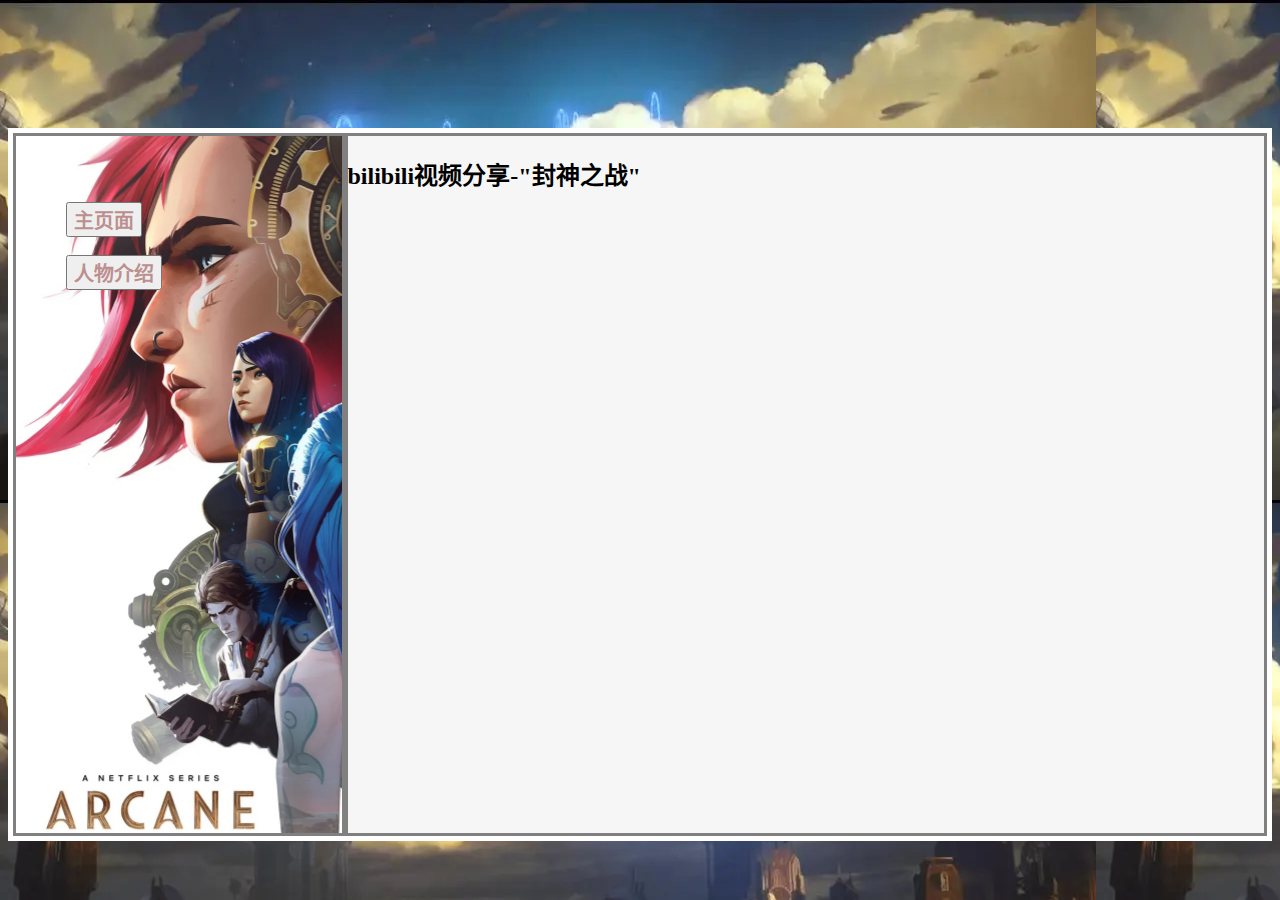
<file: bilibili.html>
<!DOCTYPE html>

<html lang="zh-CN">

<head>
    <meta charset="utf-8">
    <link href="https://www.adalab.cn/admission.css" rel="stylesheet">
    <link href="style.css" rel="stylesheet">
    <link rel="icon" type="image/x-icon" href="images/icon.jpg" />
    <link rel="stylesheet" href="https://cdn.jsdelivr.net/npm/bootstrap@4.6.1/dist/css/bootstrap.min.css"
        integrity="sha384-p1KAotb3W9ndluCsqePPYnjRm3c6abdnIjo0tQwYUv83VsbsYd43RuofnFAaDo0E" crossorigin="anonymous">

    <script src="thumbnail.js"></script>
    <title>嵌入B站视频</title>

    <style>
        .bilibili1 {
            background: url(images/1.webp);
        }

        .bilibili3 {
            border: 5px solid white;
        }

        .bilibili4 {
            background: url(images/topic.jpg) no-repeat;
            border: 3px solid gray;
        }

        .bilibili4 li {
            list-style: none;
        }

        .bilibili4 li a {
            color: rosybrown;
            font-weight: 700;

        }

        .bilibili4 li a:hover {
            color: red;
        }

        .bilibili5 {
            background: #F6F6F6;
            border: 3px solid gray;
        }
    </style>
</head>

<body class="bilibili1">
    <header class="bilibili2">
    </header>

    <main class="bilibili3">
        <aside class="bilibili4">
            <ul>
                <li>
                    <button type="button" class="btn btn-success"><a href="index.html">主页面</a></button>
                </li>
                <br />
                <li>
                    <button type="button" class="btn btn-success"><a href="roles.html">人物介绍</a></button>
                </li>

                </li>
            </ul>
        </aside>
        <article class="bilibili5">
            <h2>bilibili视频分享-"封神之战"</h2>
            <br />
            <iframe src="//player.bilibili.com/player.html?aid=464319181&bvid=BV1XL411T794&cid=445718454&page=1"
                scrolling="no" border="0" frameborder="no" framespacing="0" allowfullscreen="true" width="775"
                height="600">
            </iframe>
        </article>
    </main>

    <footer class="bilibili6">
    </footer>

</body>

</html>
</file>
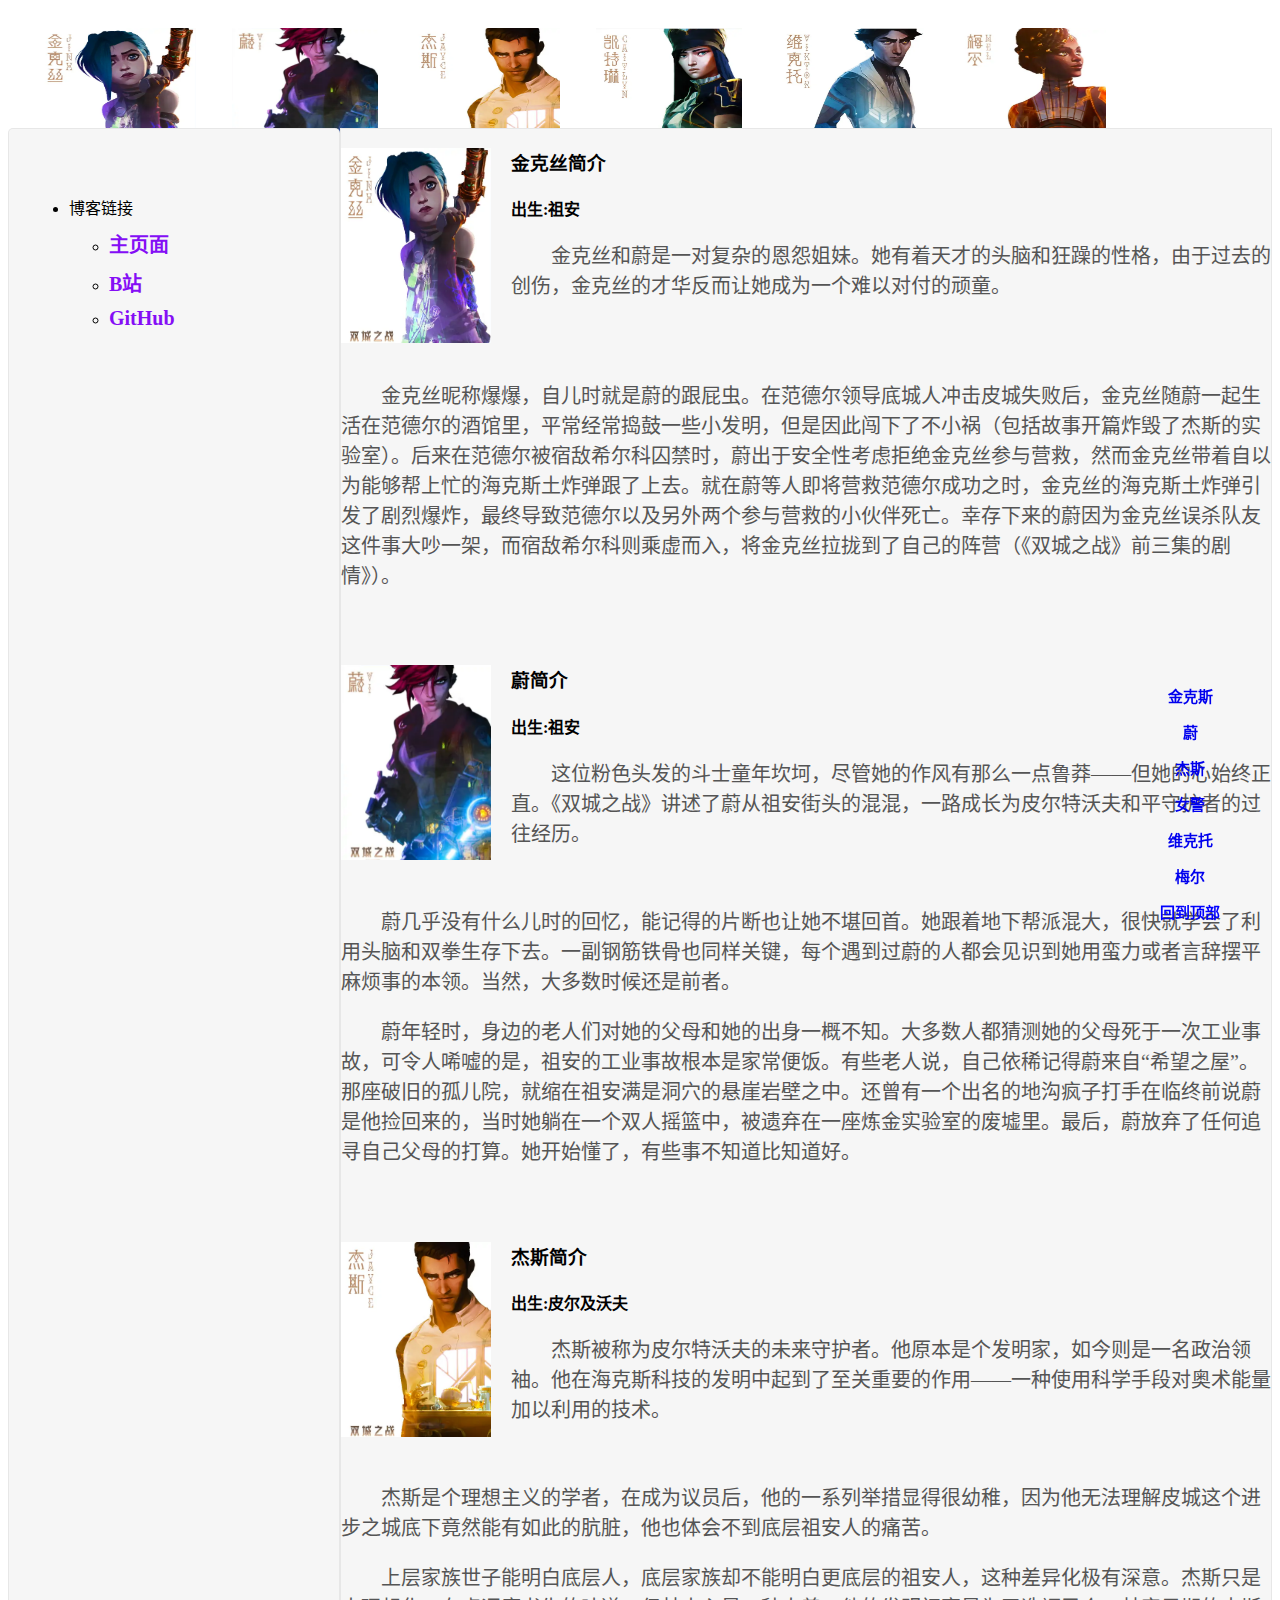
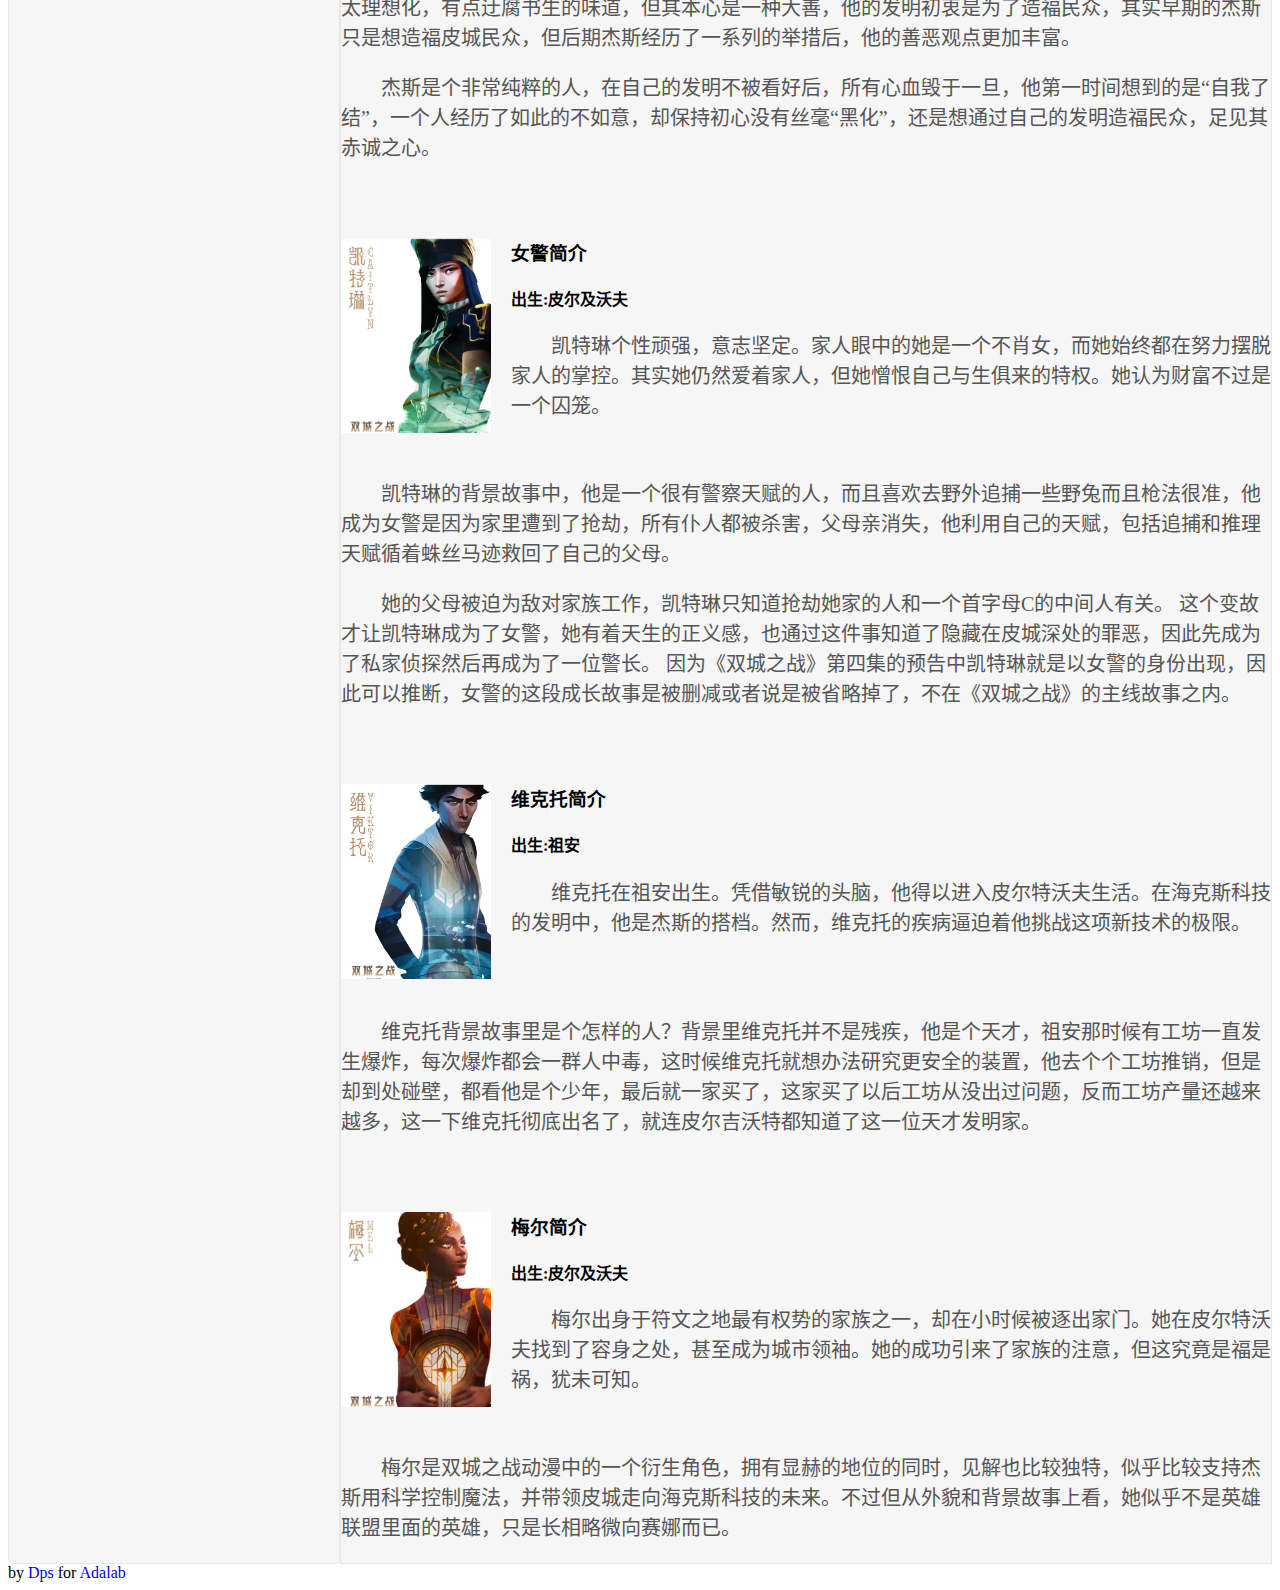
<file: roles.html>
<!DOCTYPE html>

<html lang="zh-CN">

<head>
    <meta charset="utf-8">
    <link href="https://www.adalab.cn/admission.css" rel="stylesheet">
    <link href="style.css" rel="stylesheet">
    <link rel="icon" type="image/x-icon" href="images/icon.jpg" />
    <script src="thumbnail.js"></script>
    <title>人物介绍</title>

    <style>
        .topic {
            text-align: center;
            font-weight: bold;
            color: rgb(138, 138, 138);
        }

        .topic a {
            color: skyblue;
        }

        .sky {
            position: fixed;
            bottom: 150px;
            right: 50px;
            width: 80px;
            height: 80px;
            text-align: center;
            font-size: 15px;
            font-weight: 700;
        }

        .dps1 {
            background-color: #FFFFFF;
        }

        .dps3 {
            background-color: #F6F6F6;
            border: 1px solid rgba(0, 0, 0, .06);
            border-radius: 5px;
            box-shadow: none;
            position: relative;
        }

        .dps3 h3 {
            text-align: center;
            font-size: 30px;
            margin-bottom: 30px;
        }

        .dps3 li {
            margin: 10px;
        }

        .dps4 p {
            color: #555;
            font-size: 15pt;
            text-indent: 2em;
            line-height: 150%;
        }

        aside a {
            color: pink;
            font-weight: 700;
        }

        .dps4 {
            background-color: #F6F6F6;
            border: 1px solid rgba(0, 0, 0, .06);
        }

        .roles {
            position: fixed;
        }

        .role a {
            color: rgb(133, 14, 245);
            font-size: 20px;
        }

        .role a:hover {
            color: green;
        }

        .photo {
            float: left;
            margin-right: 20px;
        }
    </style>
</head>

<body>
    <span id="top"></span>
    <header class="dps1">
        <div class="sky">
            <p><a href="#jinkesi">金克斯</a></p>
            <p><a href="#wei">蔚</a></p>
            <p><a href="#jiesi">杰斯</a></p>
            <p><a href="#nvjing">女警</a></p>
            <p> <a href="#weiketuo">维克托</a></p>
            <p><a href="#meier">梅尔</a></p>
            <a href="#top" style="color: blue;">回到顶部</a>
        </div>
        <span>
            <a href="#jinkesi"><img src="images/jinkesi.webp" height="150" width="156"></a>
        </span>
        <span>
            <a href="#wei"><img src="images/wei.webp" height="150" width="146"></a>
        </span>
        <span>
            <a href="#jiesi"><img src="images/jiesi.webp" height="150" width="146"></a>
        </span>
        <span>
            <a href="#nvjing"><img src="images/nvjing.webp" height="150" width="146"></a>
        </span>
        <span>
            <a href="#weiketuo"><img src="images/weiketuo.webp" height="150" width="146"></a>
        </span>
        <span>
            <a href="#meier"><img src="images/meier.webp" height="150" width="146"></a>
        </span>
    </header>
    <main class="dps2">
        <aside class="dps3">
            <ul>
                <li>
                    博客链接
                </li>
                <ul class="role">
                    <li>
                        <a class="nav-link active" href="index.html">主页面</a>
                    </li>
                    <li>
                        <a class="nav-link" href="bilibili.html">B站</a>
                    </li>
                    <li>
                        <a class="nav-link"
                            href="https://github.com/github-939303425/dps-lol">GitHub</a>
                    </li>
                </ul>
            </ul>
            <br />
            <ul class="roles">

            </ul>
        </aside>
        <article class="dps4">
            <div class="jian">
                <div id="jinkesi" class="clearfix">
                    <img src="images/jinkesi.jpg" width="150" height="195" class="photo">
                    <h3>金克丝简介</h3>
                    <h4>出生:祖安</h4>
                    <p>金克丝和蔚是一对复杂的恩怨姐妹。她有着天才的头脑和狂躁的性格，由于过去的创伤，金克丝的才华反而让她成为一个难以对付的顽童。</p>
                </div>
                <br />
                <p>金克丝昵称爆爆，自儿时就是蔚的跟屁虫。在范德尔领导底城人冲击皮城失败后，金克丝随蔚一起生活在范德尔的酒馆里，平常经常捣鼓一些小发明，但是因此闯下了不小祸（包括故事开篇炸毁了杰斯的实验室）。后来在范德尔被宿敌希尔科囚禁时，蔚出于安全性考虑拒绝金克丝参与营救，然而金克丝带着自以为能够帮上忙的海克斯土炸弹跟了上去。就在蔚等人即将营救范德尔成功之时，金克丝的海克斯土炸弹引发了剧烈爆炸，最终导致范德尔以及另外两个参与营救的小伙伴死亡。幸存下来的蔚因为金克丝误杀队友这件事大吵一架，而宿敌希尔科则乘虚而入，将金克丝拉拢到了自己的阵营（《双城之战》前三集的剧情》）。
                </p>
            </div>
            <br />
            <br />
            <div class="jian">
                <div id="wei" class="clearfix">
                    <img src="images/wei.jpg" width="150" height="195" class="photo">
                    <h3>蔚简介</h3>
                    <h4>出生:祖安</h4>
                    <p>这位粉色头发的斗士童年坎坷，尽管她的作风有那么一点鲁莽——但她的心始终正直。《双城之战》讲述了蔚从祖安街头的混混，一路成长为皮尔特沃夫和平守护者的过往经历。</p>
                </div>
                <br />
                <p>蔚几乎没有什么儿时的回忆，能记得的片断也让她不堪回首。她跟着地下帮派混大，很快就学会了利用头脑和双拳生存下去。一副钢筋铁骨也同样关键，每个遇到过蔚的人都会见识到她用蛮力或者言辞摆平麻烦事的本领。当然，大多数时候还是前者。
                </p>
                <p>蔚年轻时，身边的老人们对她的父母和她的出身一概不知。大多数人都猜测她的父母死于一次工业事故，可令人唏嘘的是，祖安的工业事故根本是家常便饭。有些老人说，自己依稀记得蔚来自“希望之屋”。那座破旧的孤儿院，就缩在祖安满是洞穴的悬崖岩壁之中。还曾有一个出名的地沟疯子打手在临终前说蔚是他捡回来的，当时她躺在一个双人摇篮中，被遗弃在一座炼金实验室的废墟里。最后，蔚放弃了任何追寻自己父母的打算。她开始懂了，有些事不知道比知道好。
                </p>
            </div>
            <br />
            <br />
            <div class="jian">
                <div id="jiesi" class="clearfix">
                    <img src="images/jiesi.jpg" width="150" height="195" class="photo">
                    <h3>杰斯简介</h3>
                    <h4>出生:皮尔及沃夫</h4>
                    <p>杰斯被称为皮尔特沃夫的未来守护者。他原本是个发明家，如今则是一名政治领袖。他在海克斯科技的发明中起到了至关重要的作用——一种使用科学手段对奥术能量加以利用的技术。</p>
                </div>
                <br />
                <p>杰斯是个理想主义的学者，在成为议员后，他的一系列举措显得很幼稚，因为他无法理解皮城这个进步之城底下竟然能有如此的肮脏，他也体会不到底层祖安人的痛苦。</p>
                <p>上层家族世子能明白底层人，底层家族却不能明白更底层的祖安人，这种差异化极有深意。杰斯只是太理想化，有点迂腐书生的味道，但其本心是一种大善，他的发明初衷是为了造福民众，其实早期的杰斯只是想造福皮城民众，但后期杰斯经历了一系列的举措后，他的善恶观点更加丰富。
                </p>
                <p>杰斯是个非常纯粹的人，在自己的发明不被看好后，所有心血毁于一旦，他第一时间想到的是“自我了结”，一个人经历了如此的不如意，却保持初心没有丝毫“黑化”，还是想通过自己的发明造福民众，足见其赤诚之心。
                </p>
            </div>
            <br />
            <br />
            <div class="jian">
                <div id="nvjing" class="clearfix">
                    <img src="images/nvjing.jpg" width="150" height="195" class="photo">
                    <h3>女警简介</h3>
                    <h4>出生:皮尔及沃夫</h4>
                    <p>凯特琳个性顽强，意志坚定。家人眼中的她是一个不肖女，而她始终都在努力摆脱家人的掌控。其实她仍然爱着家人，但她憎恨自己与生俱来的特权。她认为财富不过是一个囚笼。</p>
                </div>
                <br />
                <p>凯特琳的背景故事中，他是一个很有警察天赋的人，而且喜欢去野外追捕一些野兔而且枪法很准，他成为女警是因为家里遭到了抢劫，所有仆人都被杀害，父母亲消失，他利用自己的天赋，包括追捕和推理天赋循着蛛丝马迹救回了自己的父母。
                </p>
                <p>她的父母被迫为敌对家族工作，凯特琳只知道抢劫她家的人和一个首字母C的中间人有关。

                    这个变故才让凯特琳成为了女警，她有着天生的正义感，也通过这件事知道了隐藏在皮城深处的罪恶，因此先成为了私家侦探然后再成为了一位警长。

                    因为《双城之战》第四集的预告中凯特琳就是以女警的身份出现，因此可以推断，女警的这段成长故事是被删减或者说是被省略掉了，不在《双城之战》的主线故事之内。
                </p>
            </div>
            <br />
            <br />
            <div class="jian">
                <div id="weiketuo" class="clearfix">
                    <img src="images/weiketuo.jpg" width="150" height="195" class="photo">
                    <h3>维克托简介</h3>
                    <h4>出生:祖安</h4>
                    <p>维克托在祖安出生。凭借敏锐的头脑，他得以进入皮尔特沃夫生活。在海克斯科技的发明中，他是杰斯的搭档。然而，维克托的疾病逼迫着他挑战这项新技术的极限。</p>
                </div>
                <br />
                <p>维克托背景故事里是个怎样的人？背景里维克托并不是残疾，他是个天才，祖安那时候有工坊一直发生爆炸，每次爆炸都会一群人中毒，这时候维克托就想办法研究更安全的装置，他去个个工坊推销，但是却到处碰壁，都看他是个少年，最后就一家买了，这家买了以后工坊从没出过问题，反而工坊产量还越来越多，这一下维克托彻底出名了，就连皮尔吉沃特都知道了这一位天才发明家。
                </p>
            </div>
            <br />
            <br />
            <div class="jian">
                <div id="meier" class="clearfix">
                    <img src="images/meier.jpg" width="150" height="195" class="photo">
                    <h3>梅尔简介</h3>
                    <h4>出生:皮尔及沃夫</h4>
                    <p>梅尔出身于符文之地最有权势的家族之一，却在小时候被逐出家门。她在皮尔特沃夫找到了容身之处，甚至成为城市领袖。她的成功引来了家族的注意，但这究竟是福是祸，犹未可知。</p>
                </div>
                <br />
                <p>梅尔是双城之战动漫中的一个衍生角色，拥有显赫的地位的同时，见解也比较独特，似乎比较支持杰斯用科学控制魔法，并带领皮城走向海克斯科技的未来。不过但从外貌和背景故事上看，她似乎不是英雄联盟里面的英雄，只是长相略微向赛娜而已。
                </p>
            </div>
        </article>
    </main>
    <footer class="dps5">
        by <a href="https://www.zhihu.com/people/gu-yuan-1-72-55" target="_blank">Dps</a> for <a
            href="https://www .adalab.cn" target="_blank">Adalab</a>
    </footer>

</body>

</html>
</file>
<file: style.css>
.clearfix:after,.clearfix:before{
  content: "";
  display: block;
  clear: both;
}
a:hover{
    color: green;
  }
  body{
    flex-direction: column;
  }
  body,main{
    display: flex;
  }

  header{
    padding: 20px 0;
    height: 80px;
  }
  main{
    flex: auto;
  }
  aside{
    flex: 1;
    padding: 50px 10px;
    border: 2px solid chocolate;
  }
  aside ul li a{
    font-size: 20px;
  }
  article{
    border: 2px solid skyblue;
    flex: 3;
  }
  a{
    text-decoration: none;
  }
span{
  padding-left:2em;
}
  .article-image{
    float: left;
}
</file>
